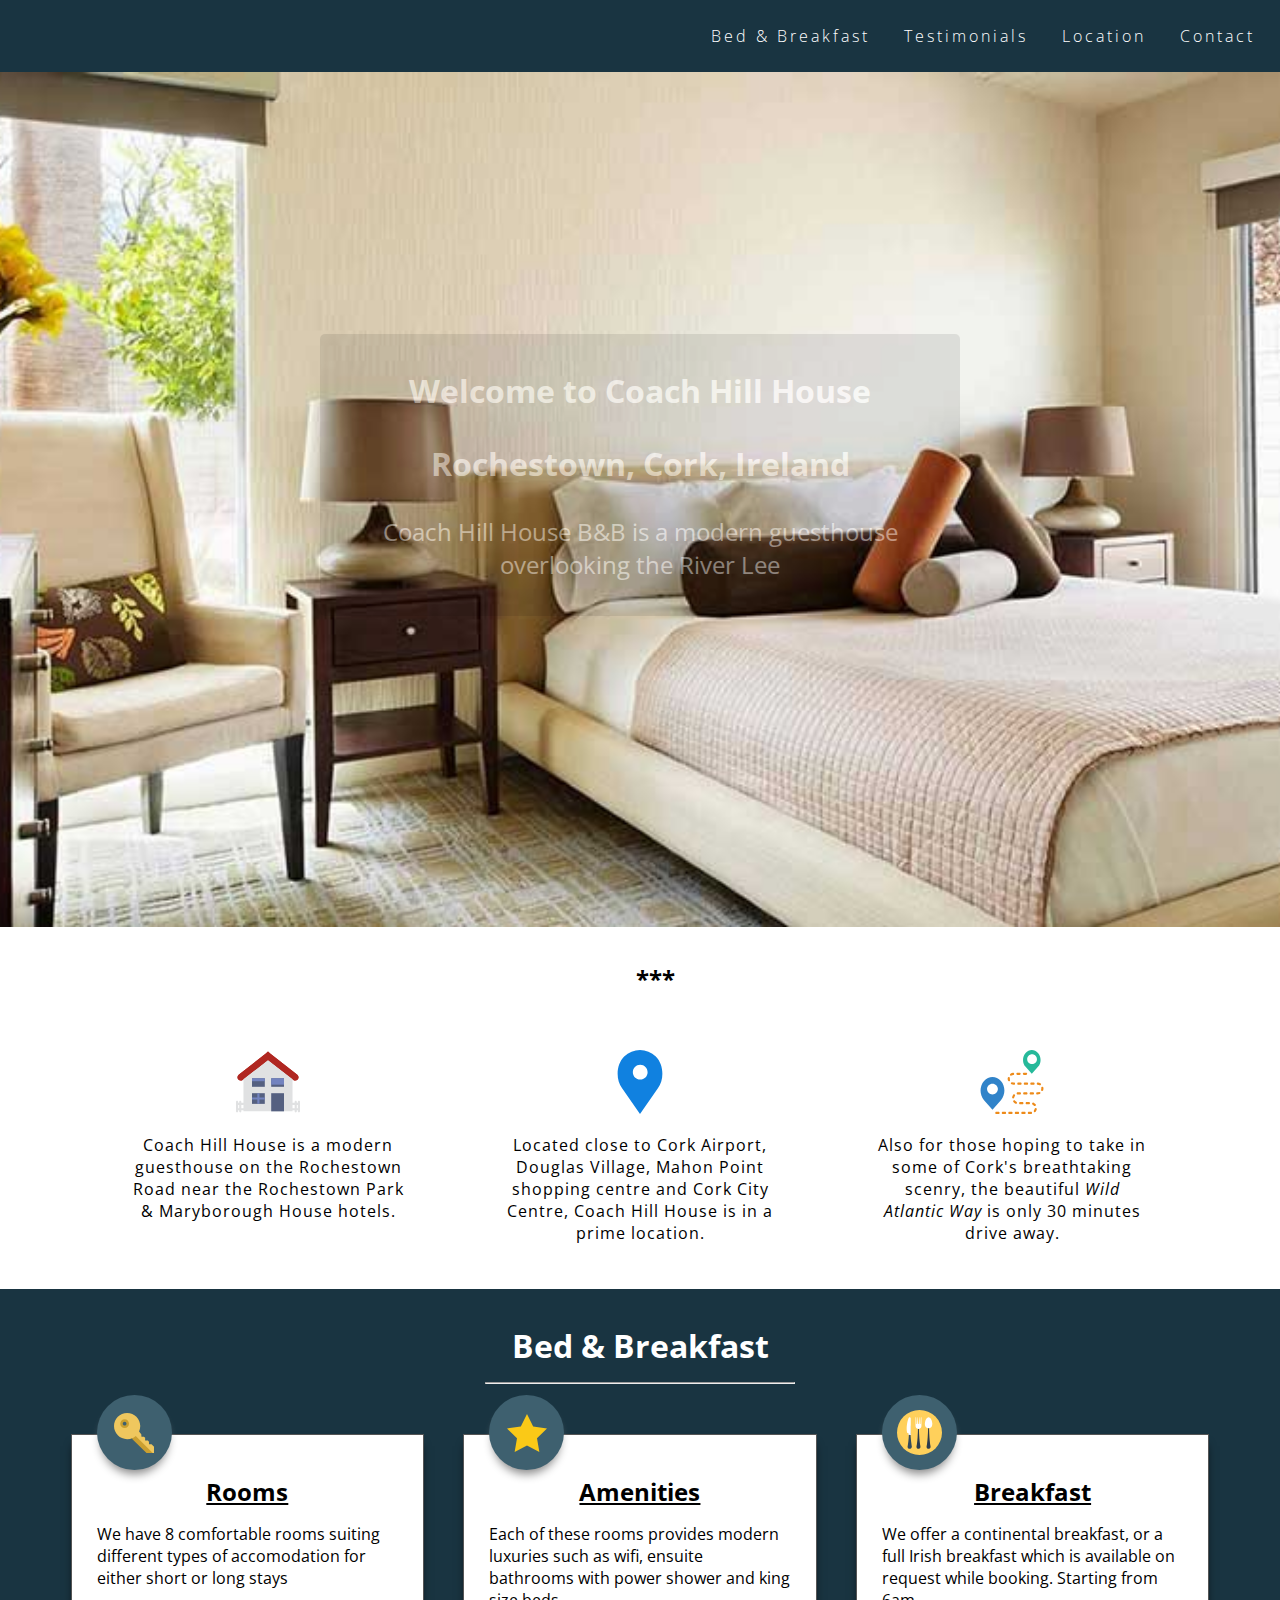
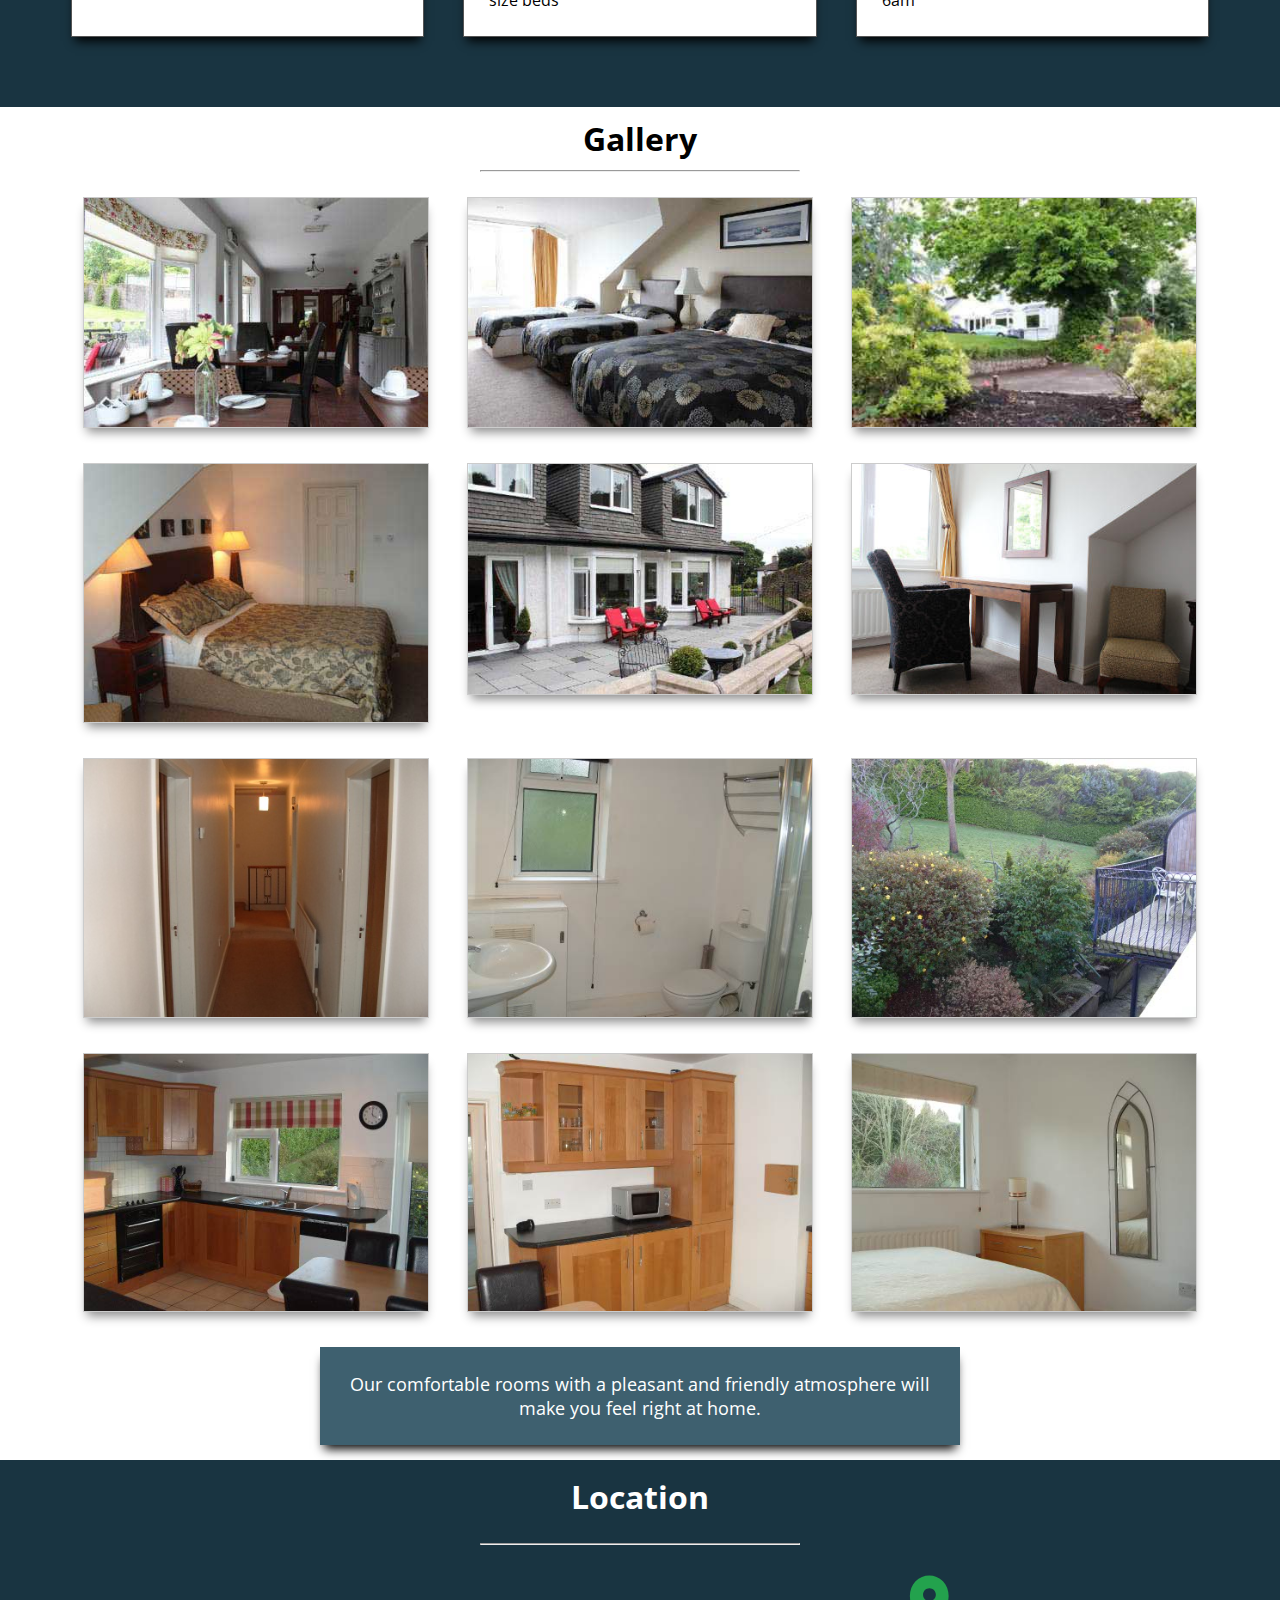
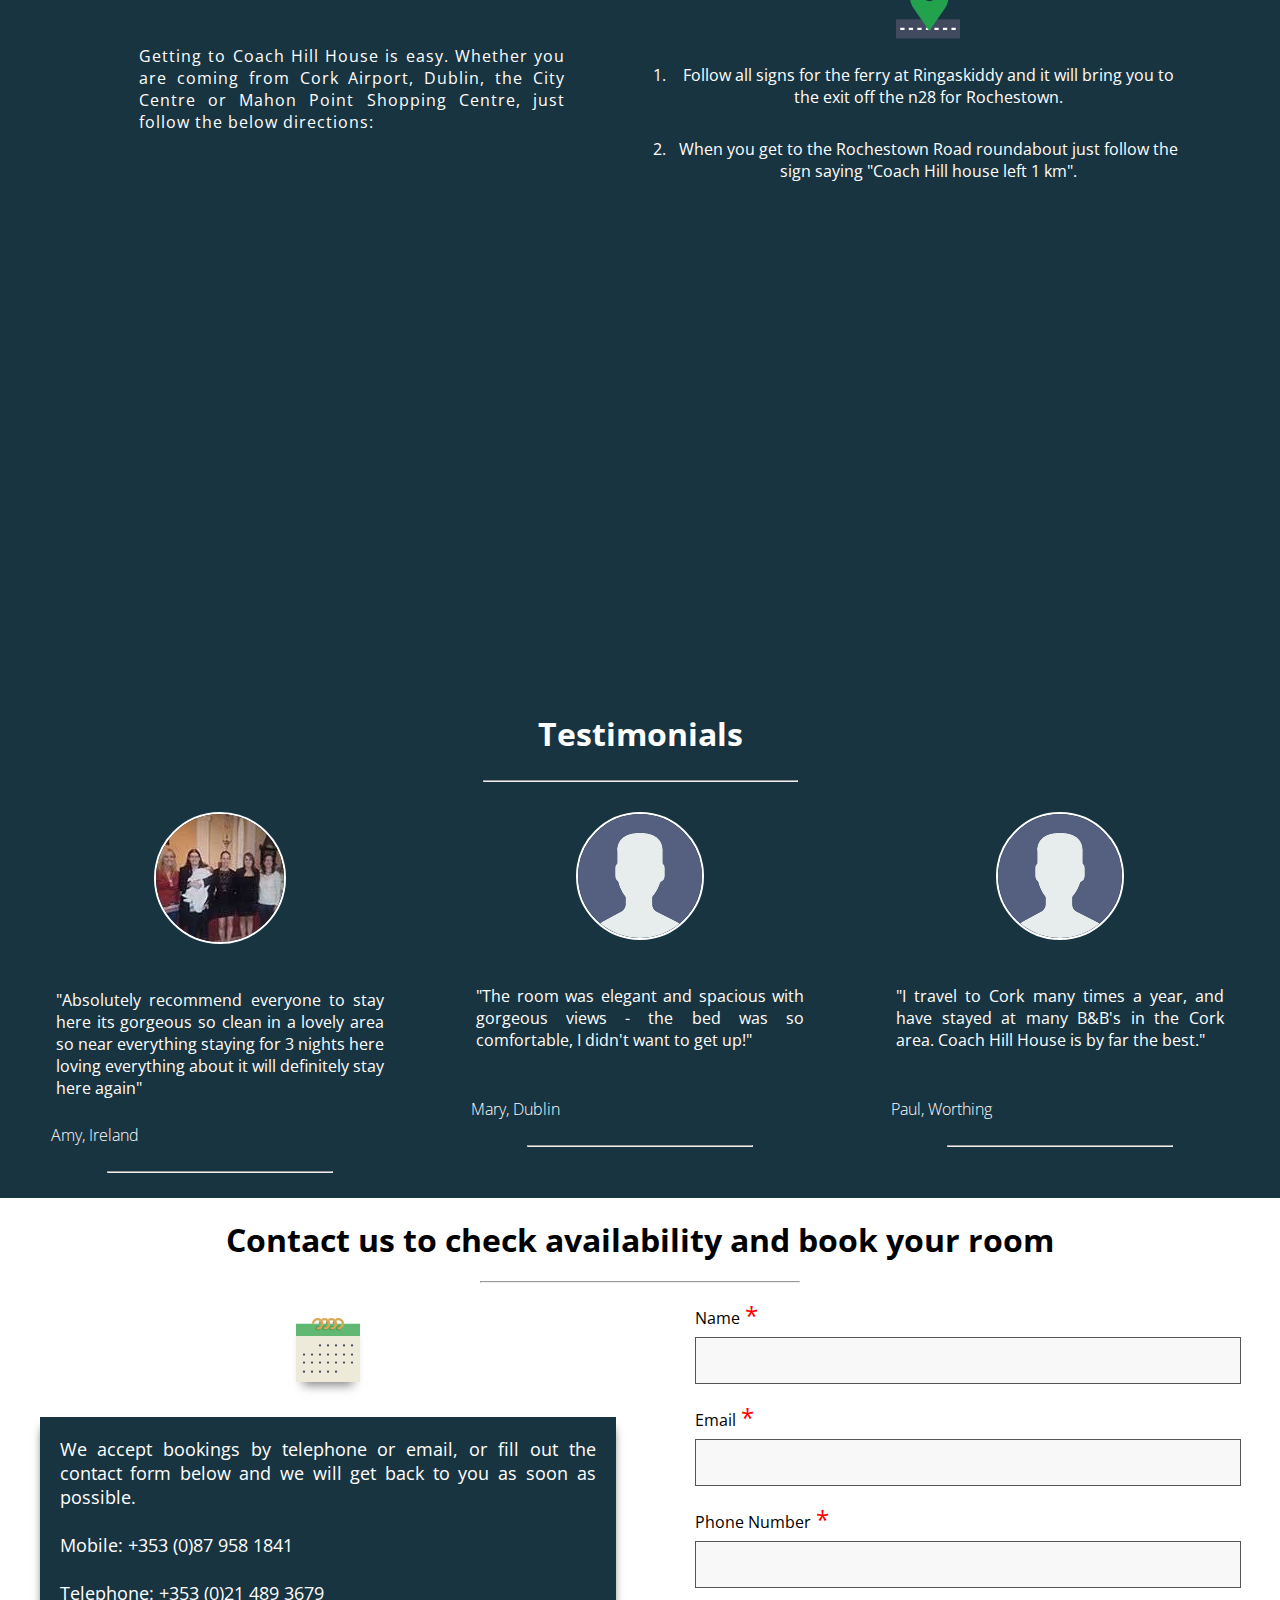
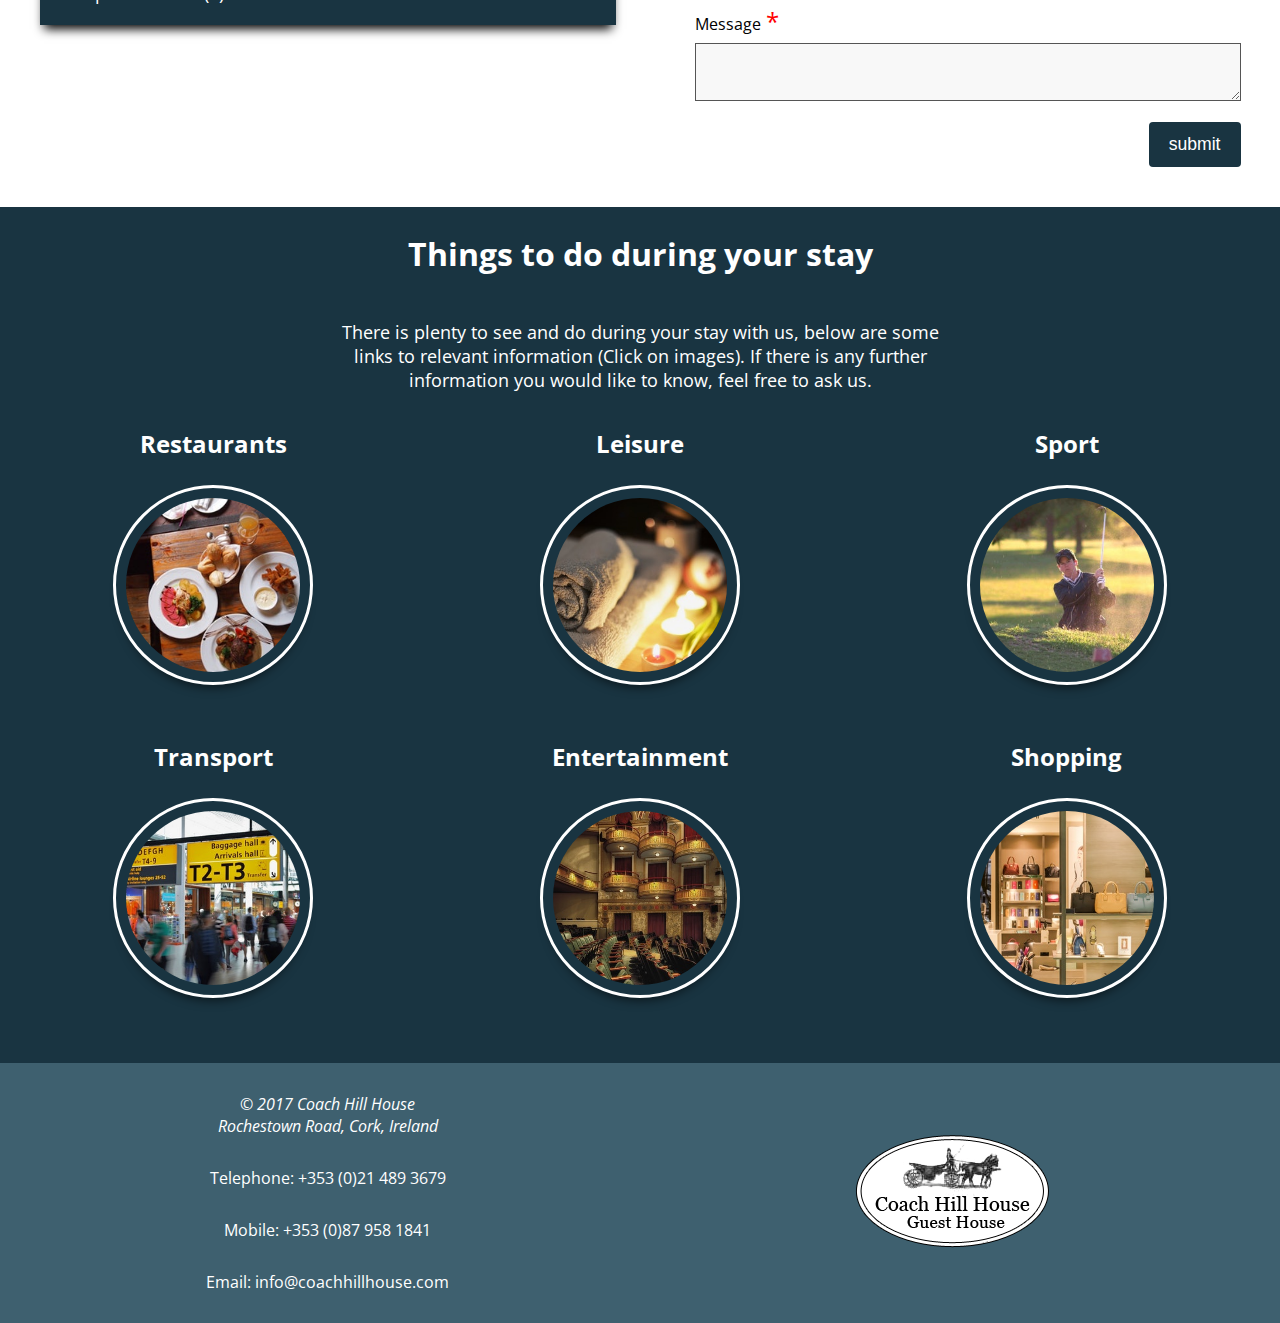
<file: index.html>
<!DOCTYPE html>
<html lang="en">
<head>
  <meta content="width=device-width" name="viewport">
  <meta charset="utf-8">
  <meta content="This is an example." name="description">
  <link href="https://fonts.googleapis.com/css?family=Open+Sans:300,400" rel="stylesheet">
  <link href='images/logo.ico' rel='shortcut icon' type='image/x-icon'>
  <link href="css/styles.css" rel="stylesheet">
  <title>Coach Hill House B&amp;B</title>
</head>
<body role="body">
  <div class="site">
    <a href="javascript:" id="return-to-top"><img alt="chevron scalable vector graphics" height="50" src="images/svg/chevron.svg" width="50" role="img"></a>
    <header role="banner">
      <span class="burger-nav">Menu</span>
      <nav role="navigation">
        <ul role="list">
          <li role="listitem">
            <a href="#bed" role="link" title="bed and breakfast">Bed &amp; Breakfast</a>
          </li>
          <li role="listitem">
            <a href="#test" role="link" title="testimonials">Testimonials</a>
          </li>
          <li role="listitem">
            <a href="#loc" role="link" title="location">Location</a>
          </li>
          <li role="listitem">
            <a href="#con" role="link" title="contact">Contact</a>
          </li>
        </ul>
      </nav>
    </header>
    <section class="cover" role="region">
      <div class="cover-text fadein">
        <h1 role="heading" aria-level="1">Welcome to Coach Hill House</h1>
        <h2 role="heading" aria-level="2">Rochestown, Cork, Ireland</h2>
        <p>Coach Hill House B&amp;B is a modern guesthouse overlooking the River Lee</p>
      </div>
    </section>
    <section class="introduction" role="region">
      <h1 role="heading" aria-level="1">***</h1>
      <div class="paragraphs">
        <div class="p2">
          <img alt="house scalable vector graphics" height="64" src="images/svg/houselogo.svg" width="64" role="img">
          <p>Coach Hill House is a modern guesthouse on the Rochestown Road near the Rochestown Park &amp; Maryborough House hotels.</p>
        </div>
        <div class="p2">
          <img alt="map marker scalable vector graphics" height="64" src="images/svg/marker.svg" width="64">
          <p>Located close to Cork Airport, Douglas Village, Mahon Point shopping centre and Cork City Centre, Coach Hill House is in a prime location.</p>
        </div>
        <div class="p3">
          <img alt="map scalable vector graphics" height="64" src="images/svg/map.svg" width="64" role="img">
          <p>Also for those hoping to take in some of Cork's breathtaking scenry, the beautiful <em>Wild Atlantic Way</em> is only 30 minutes drive away.</p>
        </div>
      </div>
    </section>
    <section class="rooms" id="bed" role="region">
      <h1 role="heading" aria-level="1">Bed &amp; Breakfast</h1>
      <hr>
      <div class="container">
        <div class="con-description-box">
          <div class="box p4">
            <span class="box-1"></span>
            <h2 role="heading" aria-level="2">Rooms</h2>
            <p>We have 8 comfortable rooms suiting different types of accomodation for either short or long stays</p>
          </div>
          <div class="box p5">
            <span class="box-2"></span>
            <h2 role="heading" aria-level="2">Amenities</h2>
            <p>Each of these rooms provides modern luxuries such as wifi, ensuite bathrooms with power shower and king size beds</p>
          </div>
          <div class="box p6">
            <span class="box-3"></span>
            <h2 role="heading" aria-level="2">Breakfast</h2>
            <p>We offer a continental breakfast, or a full Irish breakfast which is available on request while booking. Starting from 6am</p>
          </div>
        </div>
      </div>
    </section>
    <section class="gallery" role="region">
      <h1 role="heading" aria-level="1">Gallery</h1>
      <hr>
      <div class="images">
        <figure  role="presentation">
          <img alt="gallery image showing breakfast area" class="img" src="images/breakfast.jpg" role="img">
          
        </figure>
        <figure role="presentation">
          <img alt="gallery image showing bedroom" class="img" src="images/room4.jpg" role="img">
        </figure>
        <figure role="presentation">
          <img alt="gallery image showing driveway and carpark" class="img" src="images/drive.jpg" role="img">
        </figure>
        <figure role="presentation">
          <img alt="gallery image showing bedroom" class="img" src="images/room1.jpg" role="img">
        </figure>
        <figure role="presentation">
          <img alt="gallery image showing courtyard" class="img" src="images/courtyard.jpg" role="img">
        </figure>
        <figure role="presentation">
          <img alt="gallery image showing bedroom" class="img" src="images/room7.jpg" role="img">
        </figure>
        <figure role="presentation">
          <img alt="gallery image showing hallway" class="img" src="images/hallway.jpg" role="img">
        </figure>
        <figure role="presentation">
          <img alt="gallery image showing bathroom" class="img" src="images/bathroom.jpg" role="img">
        </figure>
        <figure role="presentation">
          <img alt="gallery image showing garden" class="img" src="images/garden.jpg" role="img">
        </figure>
        <figure role="presentation">
          <img alt="gallery image showing kitchen" class="img" src="images/kitchen.jpg" role="img">
        </figure>
        <figure role="presentation">
          <img alt="gallery image showing kitchen" class="img" src="images/kitchen2.jpg" role="img">
        </figure>
        <figure role="presentation">
          <img alt="gallery image showing bedroom" class="img" src="images/bedroom2.jpg" role="img">
        </figure>
      </div>
      <p>Our comfortable rooms with a pleasant and friendly atmosphere will make you feel right at home.</p>
    </section>
    <section class="location" id="loc" role="region">
      <h1 role="heading" aria-level="1">Location</h1>
      <hr>
      <div class="container-loc">
        <div class="p7">
          <p>Getting to Coach Hill House is easy. Whether you are coming from Cork Airport, Dublin, the City Centre or Mahon Point Shopping Centre, just follow the below directions:</p>
        </div>
        <div class="p8">
          <img alt="map marker scalable vector graphics" class="location-logo" height="64" src="images/svg/location.svg" width="64" role="img">
          <ol role="list">
            <li role="listitem">Follow all signs for the ferry at Ringaskiddy and it will bring you to the exit off the n28 for Rochestown.</li>
            <li role="listitem">When you get to the Rochestown Road roundabout just follow the sign saying "Coach Hill house left 1 km".</li>
          </ol>
        </div>
      </div>
      <div class="p9">
        <iframe allowfullscreen height="400" src="https://www.google.com/maps/embed?pb=!1m18!1m12!1m3!1d2463.1469282822095!2d-8.401433684826886!3d51.87653049146811!2m3!1f0!2f0!3f0!3m2!1i1024!2i768!4f13.1!3m3!1m2!1s0x484485211c9bcc09%3A0x88b078c66ac34f43!2sCoach+Hill+House+B%26B!5e0!3m2!1sen!2sie!4v1502394044657" style="border:0" width="100" name="map" title="location map">Map</iframe>
      </div>
    </section>
    <section class="testimonials" id="test" role="region">
      <h1 role="heading" aria-level="1">Testimonials</h1>
      <hr>
      <div class="tests">
        <div class="test-2">
          <img alt="image of person who has left a testimonial review" src="images/test3.jpg" role="img">
          <p>"Absolutely recommend everyone to stay here its gorgeous so clean in a lovely area so near everything staying for 3 nights here loving everything about it will definitely stay here again"</p><span>Amy, Ireland</span>
          <hr>
        </div>
        <div class="test-1">
          <img alt="user scalable vector graphics" height="128" src="images/svg/user.svg" width="128" role="img">
          <p>"The room was elegant and spacious with gorgeous views - the bed was so comfortable, I didn't want to get up!"</p><br>
          <span>Mary, Dublin</span>
          <hr>
        </div>
        <div class="test-2">
          <img alt="user scalable vector graphics" height="128" src="images/svg/user.svg" width="128">
          <p>"I travel to Cork many times a year, and have stayed at many B&amp;B's in the Cork area. Coach Hill House is by far the best."</p><br>
          <span>Paul, Worthing</span>
          <hr>
        </div>
      </div>
    </section>
    <section class="contact" id="con" role="region">
      <h1 role="heading" aria-level="1">Contact us to check availability and book your room</h1>
      <hr>
      <div class="container-contact">
        <div class="p10">
          <div class="center"><img alt=" calendar scalable vector graphics" height="64" id="icons" src="images/svg/calendar.svg" width="64" role="img"></div>
          <p>We accept bookings by telephone or email, or fill out the contact form below and we will get back to you as soon as possible.
            <br>
          <br>
            <a href="tel:+3530879581841">Mobile: +353 (0)87 958 1841</a>
            <br>
            <br>
            <a href="tel:+3530214893679">Telephone: +353 (0)21 489 3679</a>
          </p>
        </div>
        <div class="p11">
          <form id="contact" action="#" method="post" role="form">
            <label for="name">Name<span class="asterix">*</span></label> 
            <input id="name" name="name" type="text" role="combobox" required> 
            <label for="email">Email<span class="asterix">*</span></label> 
            <input id="email" name="email" type="email" required> 
            <label for="phone">Phone Number<span class="asterix">*</span></label> 
            <input id="phone" name="phone" type="tel" required> 
            <label for="message">Message<span class="asterix">*</span></label> 
            <textarea id="message" name="message" role="textbox" required></textarea>
            <div id="form-messages"></div>
            <input type="submit" value="submit" role="button">
          </form>     
        </div>
      </div>
    </section>
    <section class="activities" role="region">
      <h1 role="heading" aria-level="1">Things to do during your stay</h1>
      <p>There is plenty to see and do during your stay with us, below are some links to relevant information (Click on images). If there is any further information you would like to know, feel free to ask us.</p>
      <div class="cards">
        <div class="card">
          <h2 role="heading" aria-level="2">Restaurants</h2><img alt="image of food on table" src="images/restaurant.jpg" role="img">
          <div class="act-links">
            <a href="http://www.maryborough.com/" target="_blank">Maryborough Restaurant</a> <a href="http://eco.ie/" target="_blank">ECO Restaurant</a> <a href="http://www.eastvillage.ie/" target="_blank">East Village</a> <a href="http://www.barrysofdouglas.ie/" target="_blank">Barrys of Douglas</a> <a href="http://www.rochestownpark.com/" target="_blank">Rochestown Park</a> <a href="http://www.palmento.ie" target="_blank">Palmento Pizzeria</a>
          </div>
        </div>
        <div class="card">
          <h2 role="heading" aria-level="2">Leisure</h2><img alt="image of spa resort with candles and towel" src="images/leisure.jpg">
          <div class="act-links">
            <a href="http://www.maryborough.com/" target="_blank">Maryborough Spa</a> <a href="http://www.castlemartyrresort.ie/" target="_blank">Castlemartyr Resort</a> <a href="http://www.fotaisland.ie/luxury-spa-cork" target="_blank">Fota Island Spa</a> <a href="http://www.thekingsley.ie/luxury-spa-hotel-cork" target="_blank">The Kingsley Spa</a> <a href="https://www.spas.ie/spas/cork" target="_blank">Cork Spas</a>
          </div>
        </div>
        <div class="card">
          <h2 role="heading" aria-level="2">Sport</h2><img alt="image of man playing golf" src="images/sport.jpg" role="img">
          <div class="act-links">
            <a href="http://www.corkracecourse.ie/" target="_blank">Cork Racecourse</a> <a href="http://www.gaacork.ie/" target="_blank">Cork GAA Fixtures</a> <a href="http://www.munsterrugby.ie/" target="_blank">Munster Rugby Fixtures</a> <a href="http://www.corkcityfc.net/" target="_blank">Cork City FC</a> <a href="http://www.igb.ie/go-greyhound-racing/our-stadiums/curraheen-park-greyhound-stadium/" target="_blank">Greyhound Racing</a> <a href="http://www.discoverireland.ie/waterbased.aspx" target="_blank">Water Sports</a> <a href="http://www.golf.discoverireland.ie/Golfing-in-Ireland/Cork.aspx" target="_blank">Golf Courses</a>
          </div>
        </div>
        <div class="card">
          <h2 role="heading" aria-level="2">Transport</h2><img alt="image of signage at airport" src="images/transport.jpg">
          <div class="act-links">
            <a href="http://buseireann.ie/" target="_blank">Buses Services Local/National</a> <a href="http://www.corkairport.com/" target="_blank">Cork Airport</a> <a href="http://www.shannonairport.com/" target="_blank">Shannon Airport</a> <a href="http://www.dublinairport.com/home.aspx" target="_blank">Dublin Airport</a> <a href="http://www.corkairport.com/gns/to-from-the-airport/car-hire.aspx" target="_blank">Car Hire</a> <a href="http://www.irishrail.ie/home/" target="_blank">Irish Rail</a> <a href="http://www.aerlingus.com/" target="_blank">International Flights</a> <a href="http://www.ryanair.com/" target="_blank">Europe Wide Flights</a>
          </div>
        </div>
        <div class="card">
          <h2 role="heading" aria-level="2">Entertainment</h2><img alt="image of theatre seating" src="images/entertainment.jpg" role="img">
          <div class="act-links">
            <a href="http://corkheritagepubs.com/" target="_blank">Cork Pubs &amp; Clubs</a> <a href="http://www.whazon.com/" target="_blank">Cork Cinema Listings</a> <a href="https://www.omniplex.ie/cinemas/cinema/cork-mahon-point" target="_blank">Mahon Point Cinema</a> <a href="http://www.thecomedyclub.ie/index.html" target="_blank">City Limits Comedy CLub</a> <a href="http://www.corkentertainment.ie/" target="_blank">Cork Entertainment Website</a> <a href="http://www.corkgigs.com/" target="_blank">Cork Gig Guide</a> <a href="http://www.peoplesrepublicofcork.com/eventguide/" target="_blank">Cork Live Performances</a>
          </div>
        </div>
        <div class="card">
          <h2 role="heading" aria-level="2">Shopping</h2><img alt="image of retail store with handbags" src="images/shopping.jpg" role="img">
          <div class="act-links">
            <a href="http://www.mahonpointsc.ie/" target="_blank">Mahon Point Shopping Centre</a> <a href="http://www.thecapitol.ie/" target="_blank">The Capitol</a> <a href="http://www.cork-guide.ie/shopping.htm" target="_blank">Cork Shopping Guide</a>
          </div>
        </div>
      </div>
    </section>
    <footer role="contentinfo">
      <div class="container-footer">
        <div class="p13">
          <address>
            <p>&copy; 2017 Coach Hill House<br>
            Rochestown Road, Cork, Ireland</p>
          </address>
          <ul role="list">
            <li role="listitem">
              <a href="tel:+3530214893679">Telephone: +353 (0)21 489 3679</a>
            </li>
            <li role="listitem">
              <a href="tel:+3530879581841">Mobile: +353 (0)87 958 1841</a>
            </li>
            <li role="listitem">
              <a href="mailto:info@coachhillhouse.com">Email: info@coachhillhouse.com</a>
            </li>
          </ul>
        </div>
        <div class="p14"><img alt="coach hill house logo" src="images/logo.png" role="img"></div>
      </div>
    </footer>
  </div>
  <script src="js/jquery-3.2.1.min.js">
  </script>
  <script src="js/contact.js">
  </script>
  <script src="js/script.js">   
  </script>

  <noscript>Your browser does not support JavaScript!</noscript>
</body>
</html>
</file>
<file: css/styles.css>
/* Global Styles */

* {
  margin: 0;
  padding: 0;
  -webkit-box-sizing: border-box;
  box-sizing: border-box;
}

body {
  font-family: 'Open Sans', sans-serif;
}

.active {
  text-decoration: underline;
  padding: 2px;
}

/* Contact Form Start */

.success {
  padding: 1em;
  margin-bottom: 0.75rem;
  text-shadow: 0 1px 0 rgba(255, 255, 255, 0.5);
  color: #468847;
  background-color: #dff0d8;
  border: 1px solid #d6e9c6;
  -webkit-border-radius: 4px;
     -moz-border-radius: 4px;
          border-radius: 4px;
}

.error {
  padding: 1em;
  margin-bottom: 0.75rem;
  text-shadow: 0 1px 0 rgba(255, 255, 255, 0.5);
  color: #b94a48;
  background-color: #f2dede;
  border: 1px solid rgba(185, 74, 72, 0.3);
  -webkit-border-radius: 4px;
     -moz-border-radius: 4px;
          border-radius: 4px;
}


/* Contact From End*/


/* Styles Start */

.cover-text.close {
  display: none;
}

.cover-text {
  margin-top: 25px;
  padding: 20px;
  background-color: rgba(1, 1, 1, 0.2);
  position: absolute;
  top: 50%;
  left: 50%;
  -webkit-transform: translateX(-50%) translateY(-50%);
  -ms-transform: translateX(-50%) translateY(-50%);
  transform: translateX(-50%) translateY(-50%);
  color: white;
  text-align: center;
  border-radius: 5px;
}

section.cover .cover-text>h1 {
  font-size: 2em;
  padding: 15px;
}

section.cover .cover-text>h2 {
  font-size: 2em;
  padding: 15px
}

section.cover .cover-text p {
  font-size: 1.3em;
  text-align: center;
}

@media only screen and (min-width:768px) {
  #return-to-top img {
    display: none;
  }
  nav {
    background-color: #193441;
    text-align: right;
  }
  nav ul {
    list-style: none;
    padding: 10px;
  }
  nav ul li {
    display: inline-block;
    padding: 5px
  }
  nav ul li a {
    display: block;
    font-size: 1em;
    font-weight: 300;
    letter-spacing: 3px;
    text-decoration: none;
    color: white;
    padding: 10px;
    -webkit-transition: all .5s ease-in-out;
    -o-transition: all .5s ease-in-out;
    transition: all .5s ease-in-out;
  }
  nav a:hover {
    background: #D1DBBD;
    border-radius: 2px;
    -webkit-transform: scale(1.1);
    -ms-transform: scale(1.1);
    transform: scale(1.1);
    color: #193441;
    -webkit-box-shadow: 0 8px 10px -4px rgba(0, 0, 0, 1);
    box-shadow: 0 8px 10px -4px rgba(0, 0, 0, 1);
  }
  header>span {
    display: none;
  }
  section.cover {
    background-image: url("../images/hotel.jpg");
    height: 95vh;
    background-position: center;
    background-repeat: no-repeat;
    background-size: cover;
  }
  .cover-text {
    position: absolute;
    top: 50%;
    left: 50%;
    -webkit-transform: translateX(-50%) translateY(-50%);
    -ms-transform: translateX(-50%) translateY(-50%);
    transform: translateX(-50%) translateY(-50%);
    color: white;
    text-align: center;
  }
  section.cover .cover-text>h1 {
    font-size: 2em;
    padding: 15px
  }
  section.cover .cover-text>h2 {
    font-size: 2em;
    padding: 15px
  }
  section.cover .cover-text p {
    font-size: 1.5em;
    padding: 15px
  }
  .introduction {
    text-align: center;
    width: 100%;
    margin: 0 auto;
    padding: 20px;
  }
  .introduction h1,
  h3 {
    width: 100%;
    margin: 15px;
    font-size: 1.5em;
  }
  .introduction hr {
    width: 50%;
    margin: 15px auto;
  }
  .paragraphs {
    display: -webkit-box;
    display: -ms-flexbox;
    display: flex;
    width: 90%;
    margin: 0 auto;
  }
  .p2,
  .p3 {
    margin: 25px auto;
    letter-spacing: 1px;
  }
  .introduction img {
    margin: 15px;
  }
  .p1 {
    -webkit-box-ordinal-group: 3;
    -ms-flex-order: 2;
    order: 2;
    width: 40%;
    font-size: 1.4em;
  }
  .p2 {
    -webkit-box-ordinal-group: 2;
    -ms-flex-order: 1;
    order: 1;
    width: 25%;
  }
  .p3 {
    -webkit-box-ordinal-group: 4;
    -ms-flex-order: 3;
    order: 3;
    width: 25%;
  }
  .rooms {
    background-color: #193441;
    padding: 20px;
  }
  .rooms h1 {
    text-align: center;
    padding: 15px;
    color: white;
  }
  .rooms hr {
    width: 25%;
    margin: 0 auto;
  }
  .con-description-box {
    display: -webkit-box;
    display: -ms-flexbox;
    display: flex;
    -webkit-box-orient: horizontal;
    -webkit-box-direction: normal;
    -ms-flex-direction: row;
    flex-direction: row;
    width: 95%;
    margin: 15px auto;
  }
  .p4,
  .p5,
  .p6 {
    width: 30%;
  }
  .box {
    background-color: #fff;
    display: block;
    padding: 25px;
    margin: 50px auto;
    border: 1px solid #555;
    position: relative;
    -webkit-box-shadow: 0 8px 10px -4px rgba(0, 0, 0, 1);
    box-shadow: 0 8px 10px -4px rgba(0, 0, 0, 1);
  }
  .box h2 {
    padding: 15px;
    text-align: center;
    text-decoration: underline;
  }
  .con-description-box span {
    display: block;
    width: 75px;
    height: 75px;
    border-radius: 50px;
    background-color: #3E606F;
    position: absolute;
    top: -2.5em;
    -webkit-box-shadow: 0 8px 10px -4px rgba(138, 138, 138, 1);
    box-shadow: 0 8px 10px -4px rgba(138, 138, 138, 1);
  }
  .p4 .box-1 {
    background-image: url(../images/svg/key.svg);
    background-size: 40px 40px;
    background-position: 50% 50%;
    background-repeat: no-repeat;
  }
  .p5 .box-2 {
    background-image: url(../images/svg/star.svg);
    background-size: 40px 40px;
    background-position: 50% 50%;
    background-repeat: no-repeat;
  }
  .p6 .box-3 {
    background-image: url(../images/svg/food.svg);
    background-size: 45px 45px;
    background-position: 50% 50%;
    background-repeat: no-repeat;
  }
  .gallery {
    width: 100%;
  }
  .gallery h1 {
    text-align: center;
    margin: 10px auto;
  }
  .gallery hr {
    width: 25%;
    margin: 10px auto;
  }
  .images {
    display: -webkit-box;
    display: -ms-flexbox;
    display: flex;
    -ms-flex-wrap: wrap;
    flex-wrap: wrap;
    width: 90%;
    margin: 0 auto;
  }
  .images figure {
    width: 45%;
    margin: 15px auto;
  }
  .gallery .images img {
    max-width: 100%;
    -webkit-box-shadow: 0 8px 10px -4px rgba(138, 138, 138, 1);
    box-shadow: 0 8px 10px -4px rgba(138, 138, 138, 1);
    border: 1px solid rgba(0, 0, 0, 0.2);
  }
  .gallery p {
    background-color: #3E606F;
    color: white;
    width: 50%;
    text-align: center;
    margin: 15px auto;
    font-size: 1.1em;
    padding: 25px;
    -webkit-box-shadow: 0 8px 10px -4px rgba(0, 0, 0, 1);
    box-shadow: 0 8px 10px -4px rgba(0, 0, 0, 1);
  }
  .location {
    background-color: #193441;
    text-align: center;
    color: white;
  }
  .location hr {
    width: 25%;
    margin: 10px auto;
  }
  .location h1 {
    padding: 15px;
  }
  .location .container-loc {
    width: 100%;
    display: -webkit-box;
    display: -ms-flexbox;
    display: flex;
    -ms-flex-wrap: wrap;
    flex-wrap: wrap;
    -webkit-box-pack: center;
    -ms-flex-pack: center;
    justify-content: center;
  }
  .location .p7 {
    width: 45%;
    padding: 50px;
    -ms-flex-item-align: center;
    align-self: center;
  }
  .location .p8 {
    width: 45%;
    padding: 20px;
  }
  .location p {
    font-size: 1em;
    padding: 25px;
    letter-spacing: 1px;
    text-align: justify;
  }
  .location ol li {
    list-style: inherit !important;
    margin: 10px;
    padding: 10px 0 10px 0;
  }
  .p9 {
    width: 100%;
  }
  .p9 iframe {
    width: 100%;
    height: 50vh
  }
  .testimonials {
    width: 100%;
    -webkit-box-pack: center;
    -ms-flex-pack: center;
    justify-content: center;
    background-color: #193441;
    text-align: center;
    color: white;
    padding: 10px;
  }
  #test>hr {
    width: 25%;
  }
  .tests {
    display: -webkit-box;
    display: -ms-flexbox;
    display: flex;
    -ms-flex-wrap: wrap;
    flex-wrap: wrap;
    width: 100%;
  }
  .test-1,
  .test-2,
  test-3 {
    width: 45%;
    margin: 0 auto;
  }
  .testimonials h1 {
    margin: 25px;
  }
  .testimonials h1>img {
    margin-left: 20px;
  }
  .testimonials p {
    padding: 25px;
    text-align: justify;
  }
  .testimonials span {
    display: block;
    text-align: left;
    font-weight: 300;
    padding: 0 0 10px 20px;
  }
  .testimonials hr {
    width: 80%;
    margin: 15px auto;
  }
  .test-1 img,
  .test-2 img {
    margin: 15px;
    border-radius: 50%;
    border: 2px solid #fff
  }
  .test-1 hr,
  .test-2 hr {
    width: 60%;
  }
  .container-contact {
    width: 100%;
    display: -webkit-box;
    display: -ms-flexbox;
    display: flex;
    -ms-flex-pack: distribute;
    justify-content: space-around;
  }
  .p10 {
    width: 45%;
    margin: 15px;
  }
  
  .p10 a {
    color:white;
    text-decoration: none;
  }
  
  .p11 {
    width: 45%;
  }
  .contact .center {
    text-align: center;
  }
  .contact h1 {
    margin: 20px;
    text-align: center;
  }
  .contact hr {
    width: 25%;
    margin: 0 auto;
  }
  .contact img {
    -webkit-box-shadow: 0 10px 10px -7px rgba(0, 0, 0, 0.5);
    box-shadow: 0 10px 10px -7px rgba(0, 0, 0, 0.5);
    margin: 10px;
    margin-top: 20px;
  }
  .contact p {
    width: 100%;
    margin: 20px auto;
    padding: 20px;
    font-size: 1.1em;
    background-color: #193441;
    color: white;
    text-align: justify;
    -webkit-box-shadow: 0 8px 10px -4px rgba(0, 0, 0, 1);
    box-shadow: 0 8px 10px -4px rgba(0, 0, 0, 1);
  }
  
  .p11 span {
    color: red;
    background-color: white;
  }
  .contact form {
    width: 100%;
    margin: 0 auto;
    overflow: hidden;
    padding: 15px;
    margin-bottom: 25px;
  }
  .contact input[type=text],
  input[type=tel],
  input[type=email],
  textarea {
    width: 100%;
    padding: 12px;
    border: 1px solid #555;
    margin-top: 6px;
    margin-bottom: 16px;
    resize: vertical;
    font-size: 1.1em;
    background-color: rgba(248, 248, 248, 1)
  }
  .contact .asterix {
    font-size: 1.5em;
    color: red;
    padding-left: 5px;
  }
  .contact input[type=submit] {
    background-color: #193441;
    color: white;
    padding: 12px 20px;
    font-size: 1.1em;
    border: none;
    border-radius: 4px;
    float: right;
    -webkit-transition: all .5s ease-in-out;
    -o-transition: all .5s ease-in-out;
    transition: all .5s ease-in-out;
  }
  .contact input[type=submit]:hover {
    border-radius: 5px;
    -webkit-box-shadow: 0 10px 10px -7px rgba(0, 0, 0, 0.5);
    box-shadow: 0 10px 10px -7px rgba(0, 0, 0, 0.5);
    -webkit-filter: saturate(5);
    filter: saturate(5);
    -webkit-transform: scale(1.1);
    -ms-transform: scale(1.1);
    transform: scale(1.1);
  }
  .face>img {
    border-radius: 50%;
    -webkit-transition: all .5s ease-in-out;
    -o-transition: all .5s ease-in-out;
    transition: all .5s ease-in-out;
    margin-bottom: 25px;
  }
  .face>img:hover {
    -webkit-transform: scale(1.2);
    -ms-transform: scale(1.2);
    transform: scale(1.2);
  }
  p.center {
    width: 40%;
    height: 150px;
    margin: 40px;
    padding: 25px;
  }
  .activities {
    text-align: center;
    background-color: #193441;
    color: white;
    padding-bottom: 25px;
  }
  .activities h1 {
    padding: 25px;
    text-align: center;
  }
  .activities p {
    width: 50%;
    margin: 0 auto;
    padding: 20px;
    font-size: 1.1em;
  }
  .cards {
    display: -webkit-box;
    display: -ms-flexbox;
    display: flex;
    -ms-flex-wrap: wrap;
    flex-wrap: wrap;
  }
  .card {
    width: 45%;
    margin: 15px auto;
    cursor: pointer;
  }
  .activities .card img {
    cursor: pointer;
    display: block;
    -o-object-fit: cover;
    object-fit: cover;
    width: 200px;
    height: 200px;
    border-radius: 50%;
    border: 3px solid #fff;
    padding: 10px;
    margin: 25px auto;
    -webkit-box-shadow: 0 10px 10px -7px rgba(0, 0, 0, 0.5);
    box-shadow: 0 10px 10px -7px rgba(0, 0, 0, 0.5);
    -webkit-transition: all .2s ease-in-out;
    -o-transition: all .2s ease-in-out;
    transition: all .2s ease-in-out;
  }
  .activities .card img:hover {
    -webkit-transform: scale(1.1);
    -ms-transform: scale(1.1);
    transform: scale(1.1);
  }
  .activities .act-links a {
    display: -webkit-box;
    display: -ms-flexbox;
    display: flex;
    -webkit-box-orient: vertical;
    -webkit-box-direction: normal;
    -ms-flex-direction: column;
    flex-direction: column;
    padding: 15px;
    color: white;
    text-decoration: none;
  }
  .activities a:hover {
    text-decoration: underline;
  }
  footer {
    background-color: #3E606F;
    text-align: center;
    padding: 15px;
    color: white;
  }
  .container-footer {
    display: -webkit-box;
    display: -ms-flexbox;
    display: flex;
  }
  .p13,
  .p14 {
    width: 50%;
  }
  .p14 {
    -ms-flex-item-align: center;
    align-self: center;
  }
  footer p {
    padding: 15px;
  }
  footer ul {
    list-style: none;
  }
  footer li {
    padding: 15px 0 15px 0;
  }
  footer a {
    text-decoration: none;
    color: white;
  }
  footer a:hover {
    text-decoration: underline;
  }
}

@media only screen and (min-width:1072px) {
  .con-description-box,
  .paragraphs {
    max-width: 1600px;
    margin: 0 auto
  }
  .gallery {
    max-width: 1600px;
    margin: 0 auto
  }
  .images {
    display: -webkit-box;
    display: -ms-flexbox;
    display: flex;
    -ms-flex-wrap: wrap;
    flex-wrap: wrap;
    width: 90%;
    margin: 0 auto;
  }
  .images figure {
    width: 30%;
    margin: 15px auto;
  }
  .container-loc {
    max-width: 1600px;
    margin: 0 auto;
  }
  .tests {
    max-width: 1600px;
    margin: 0 auto;
  }
  .test-1,
  .test-2,
  .test-3 {
    width: 30%;
  }
  .container-contact {
    max-width: 1600px;
    margin: 0 auto;
  }
  .cards {
    max-width: 1600px;
    margin: 0 auto;
  }
  .card {
    width: 30%;
  }
  .container-footer {
    max-width: 1600px;
    margin: 0 auto;
  }
}

@media only screen and (max-width:768px) {
  /* Scroll Top Start*/
  #return-to-top {
    z-index: 999;
    position: fixed;
    bottom: 25px;
    right: 25px;
    width: 50px;
    height: 50px;
    display: block;
    border-radius: 35px;
    display: none;
    -webkit-transition: all 0.3s linear;
    -o-transition: all 0.3s ease;
    -webkit-transition: all 0.3s ease;
    transition: all 0.3s ease;
  }
  #return-to-top img {
    margin: 0;
    position: relative;
    left: -20px;
    top: -40px;
    font-size: 35px;
    -webkit-transition: all 0.3s ease;
    -o-transition: all 0.3s ease;
    transition: all 0.3s ease;
  }
  #return-to-top {
    color: black;
  }
  #return-to-top:hover {
    -webkit-transform: scale(1.2);
    -ms-transform: scale(1.2);
    transform: scale(1.2);
  }
  #return-to-top:hover i {
    color: #fff;
    top: 5px;
  }
  /* Sroll Top End*/
  nav {
    text-align: left;
  }
  header nav ul {
    overflow: hidden;
    height: 0;
    background-color: #193441;
  }
  nav ul li {
    display: block;
    padding: 20px;
    border-bottom: 1px solid white;
  }
  nav a,
  section.rooms a {
    display: block;
    font-size: 1.1em;
    -webkit-transition: all .5s ease-in-out;
    -o-transition: all .5s ease-in-out;
    transition: all .5s ease-in-out;
  }
  nav a:hover,
  section.rooms a:hover {
    background: #D1DBBD;
    border-radius: 2px;
    -webkit-transform: scale(1.1);
    -ms-transform: scale(1.1);
    transform: scale(1.1);
    color: #193441;
    -webkit-box-shadow: 0 8px 10px -4px rgba(0, 0, 0, 1);
    box-shadow: 0 8px 10px -4px rgba(0, 0, 0, 1);
  }
  .burger-nav {
    display: block;
    height: 45px;
    padding-top: 10px;
    width: 100%;
    background: url("../images/burger.png") no-repeat 98% center;
    background-color: #193441;
    cursor: pointer;
  }
  header>span {
    color: white;
    text-align: right;
    padding-right: 40px;
    font-size: 1.1em;
    border-bottom: 1px solid rgba(255, 255, 255, 0.2)
  }
  header nav ul {
    z-index: 99;
  }
  header nav ul.open,
  a {
    height:auto;
    padding: 10px;
    color: white;
    display: block;
  }
  
  .introduction {
    padding: 50px 0 50px 0;
  }
  .introduction img {
    width: 100%;
  }
  .introduction hr {
    width: 75%;
    margin: 15px auto;
  }
  .introduction h1,
  .introduction h3 {
    font-weight: 700;
    text-align: center;
    padding: 10px;
  }
  .introduction p {
    font-size: 1.2em;
    padding: 25px;
    text-align: justify;
  }
  .p1 hr {
    display: none;
  }
  section.cover {
    background-image: url("../images/hotel.jpg");
    height: 95vh;
    background-position: center;
    background-repeat: no-repeat;
    background-size: cover;
  }
  section.rooms {
    overflow: hidden;
    background-color: #193441;
  }
  section.rooms h1 {
    color: white;
    margin: 15px auto;
    text-align: center;
  }
  section.rooms hr {
    width: 50%;
    margin: 10px auto;
  }
  section.rooms h2 {
    text-decoration: underline;
  }
  section.rooms .con-description-box {
    display: -webkit-box;
    display: -ms-flexbox;
    display: flex;
    -webkit-box-orient: vertical;
    -webkit-box-direction: normal;
    -ms-flex-direction: column;
    flex-direction: column;
    width: 100%;
    margin: 0 auto;
    margin-top: 50px;
    text-align: center;
  }
  section.rooms .box {
    background-color: #fff;
    display: block;
    width: 90%;
    padding: 25px;
    margin: 35px auto;
    border: 1px solid #555;
    position: relative;
    -webkit-box-shadow: 0 8px 10px -4px rgba(0, 0, 0, 1);
    box-shadow: 0 8px 10px -4px rgba(0, 0, 0, 1);
  }
  section.rooms span {
    display: block;
    width: 75px;
    height: 75px;
    border-radius: 50px;
    background-color: #3E606F;
    position: absolute;
    top: -2.5em;
    -webkit-box-shadow: 0 8px 10px -4px rgba(138, 138, 138, 1);
    box-shadow: 0 8px 10px -4px rgba(138, 138, 138, 1);
  }
  section.rooms .box-1 {
    background-image: url(../images/svg/key.svg);
    background-size: 40px 40px;
    background-position: 50% 50%;
    background-repeat: no-repeat;
  }
  section.rooms .box-2 {
    background-image: url(../images/svg/star.svg);
    background-size: 40px 40px;
    background-position: 50% 50%;
    background-repeat: no-repeat;
  }
  section.rooms .box-3 {
    background-image: url(../images/svg/food.svg);
    background-size: 45px 45px;
    background-position: 50% 50%;
    background-repeat: no-repeat;
  }
  section.rooms .con-description-box p {
    text-align: center;
    padding: 15px;
    font-weight: 300;
    line-height: 24px;
  }
  section.rooms .description-button {
    padding: 5px;
    width: 50%;
    margin: 0 auto;
    border-radius: 5px;
    font-weight: 300;
    background-color: #3E606F;
    color: white;
    text-decoration: none;
  }
  section.rooms .description-button:hover {
    -webkit-box-shadow: 0 10px 10px -7px rgba(0, 0, 0, 0.5);
    box-shadow: 0 10px 10px -7px rgba(0, 0, 0, 0.5);
    -webkit-filter: saturate(5);
    filter: saturate(5);
  }
  .gallery {
    text-align: center;
    margin-bottom: 25px;
  }
  .gallery h1 {
    margin: 15px auto;
  }
  .gallery hr {
    width: 50%;
    margin: 10px auto;
  }
  .gallery img {
    width: 80%;
    margin: 5px;
    border: 1px solid rgba(0, 0, 0, 0.2);
    padding: 10px;
    max-width: 100%;
  }
  .gallery p {
    background-color: #3E606F;
    color: white;
    width: 80%;
    height: 150px;
    text-align: center;
    margin: 0 auto;
    font-size: 1.1em;
    padding: 25px;
    -webkit-box-shadow: 0 8px 10px -4px rgba(0, 0, 0, 1);
    box-shadow: 0 8px 10px -4px rgba(0, 0, 0, 1);
  }
  .location {
    background-color: #193441;
    text-align: center;
    color: white;
  }
  .location hr {
    width: 50%;
    margin: 10px auto;
  }
  .location h1 {
    padding: 10px;
  }
  .location p {
    font-size: 1em;
    padding: 25px;
    letter-spacing: 1px;
    text-align: justify;
  }
  .location ol li {
    list-style: inherit !important;
    margin: 10px;
    padding: 10px 0 10px 0;
  }
  .location ol {
    padding: 20px;
    text-align: center;
  }
  iframe {
    width: 100%;
    overflow: hidden;
  }
  .testimonials {
    background-color: #193441;
    text-align: center;
    color: white;
    padding: 10px;
  }
  .testimonials h1 {
    margin: 10px;
  }
  .testimonials h1>img {
    margin-left: 20px;
  }
  .testimonials p {
    padding: 25px;
    text-align: justify;
  }
  .testimonials span {
    display: block;
    text-align: left;
    font-weight: bold;
    padding: 0 0 10px 20px;
  }
  .testimonials hr {
    width: 80%;
    margin: 15px auto;
  }
  .test-1 img,
  .test-2 img {
    margin: 15px;
    border-radius: 50%;
    border: 2px solid #fff
  }
  .test-1 hr,
  .test-2 hr {
    width: 60%;
  }
  .contact .center {
    text-align: center;
  }
  .contact h1 {
    margin: 20px;
    text-align: center;
  }
  .contact hr {
    width: 50%;
    margin: 0 auto;
  }
  .contact img {
    -webkit-box-shadow: 0 10px 10px -7px rgba(0, 0, 0, 0.5);
    box-shadow: 0 10px 10px -7px rgba(0, 0, 0, 0.5);
    margin: 10px;
    margin-top: 20px;
  }
  .contact p {
    margin: 35px;
    padding: 20px;
    font-size: 1.1em;
    background-color: #193441;
    color: white;
    text-align: justify;
    -webkit-box-shadow: 0 8px 10px -4px rgba(0, 0, 0, 1);
    box-shadow: 0 8px 10px -4px rgba(0, 0, 0, 1);
  }
  .contact form {
    overflow: hidden;
    padding: 15px;
    margin-bottom: 25px;
  }
  .contact input[type=text],
  input[type=tel],
  input[type=email],
  textarea {
    width: 100%;
    padding: 12px;
    border: 1px solid #555;
    margin-top: 6px;
    margin-bottom: 16px;
    resize: vertical;
    font-size: 1.1em;
    background-color: rgba(248, 248, 248, 1)
  }
  .contact .asterix {
    font-size: 1.5em;
    color: red;
    padding-left: 5px;
  }
  .contact input[type=submit] {
    background-color: #193441;
    color: white;
    padding: 12px 20px;
    font-size: 1.1em;
    border: none;
    border-radius: 4px;
    float: right;
    -webkit-transition: all .5s ease-in-out;
    -o-transition: all .5s ease-in-out;
    transition: all .5s ease-in-out;
  }
  .contact input[type=submit]:hover {
    border-radius: 5px;
    -webkit-box-shadow: 0 10px 10px -7px rgba(0, 0, 0, 0.5);
    box-shadow: 0 10px 10px -7px rgba(0, 0, 0, 0.5);
    -webkit-filter: saturate(5);
    filter: saturate(5);
    -webkit-transform: scale(1.1);
    -ms-transform: scale(1.1);
    transform: scale(1.1);
  }
  .face>img {
    border-radius: 50%;
    -webkit-transition: all .5s ease-in-out;
    -o-transition: all .5s ease-in-out;
    transition: all .5s ease-in-out;
    margin-bottom: 25px;
  }
  .face>img:hover {
    -webkit-transform: scale(1.2);
    -ms-transform: scale(1.2);
    transform: scale(1.2);
  }
  p.center {
    height: 150px;
    margin: 40px;
    padding: 25px;
  }
  
  .p10 a {
    text-decoration: none;
    padding: 5px;
  }
  .activities {
    text-align: center;
    background-color: #193441;
    color: white;
    padding-bottom: 25px;
  }
  .activities h1 {
    padding: 25px;
    text-align: center;
  }
  .activities p {
    padding: 20px;
    font-size: 1.1em;
  }
  .card {
    cursor: pointer;
  }
  .activities .card img {
    display: block;
    -o-object-fit: cover;
    object-fit: cover;
    width: 200px;
    height: 200px;
    border-radius: 50%;
    border: 3px solid #fff;
    padding: 10px;
    margin: 25px auto;
    -webkit-box-shadow: 0 10px 10px -7px rgba(0, 0, 0, 0.5);
    box-shadow: 0 10px 10px -7px rgba(0, 0, 0, 0.5);
    -webkit-transition: all .2s ease-in-out;
    -o-transition: all .2s ease-in-out;
    transition: all .2s ease-in-out;
  }
  .activities .card img:hover {
    -webkit-transform: scale(1.1);
    -ms-transform: scale(1.1);
    transform: scale(1.1);
  }
  .activities .act-links a {
    display: -webkit-box;
    display: -ms-flexbox;
    display: flex;
    -webkit-box-orient: vertical;
    -webkit-box-direction: normal;
    -ms-flex-direction: column;
    flex-direction: column;
    color: white;
    text-decoration: none;
  }
  .activities a:hover {
    text-decoration: underline;
  }
  footer {
    background-color: #3E606F;
    text-align: center;
    padding: 15px;
    color: white;
  }
  footer p {
    padding: 15px;
  }
  footer ul {
    list-style: none;
  }
  footer li {
    padding: 15px 0 15px 0;
  }
  footer a {
    text-decoration: none;
    color: white;
  }
  footer a:hover {
    text-decoration: underline;
  }
}
</file>
